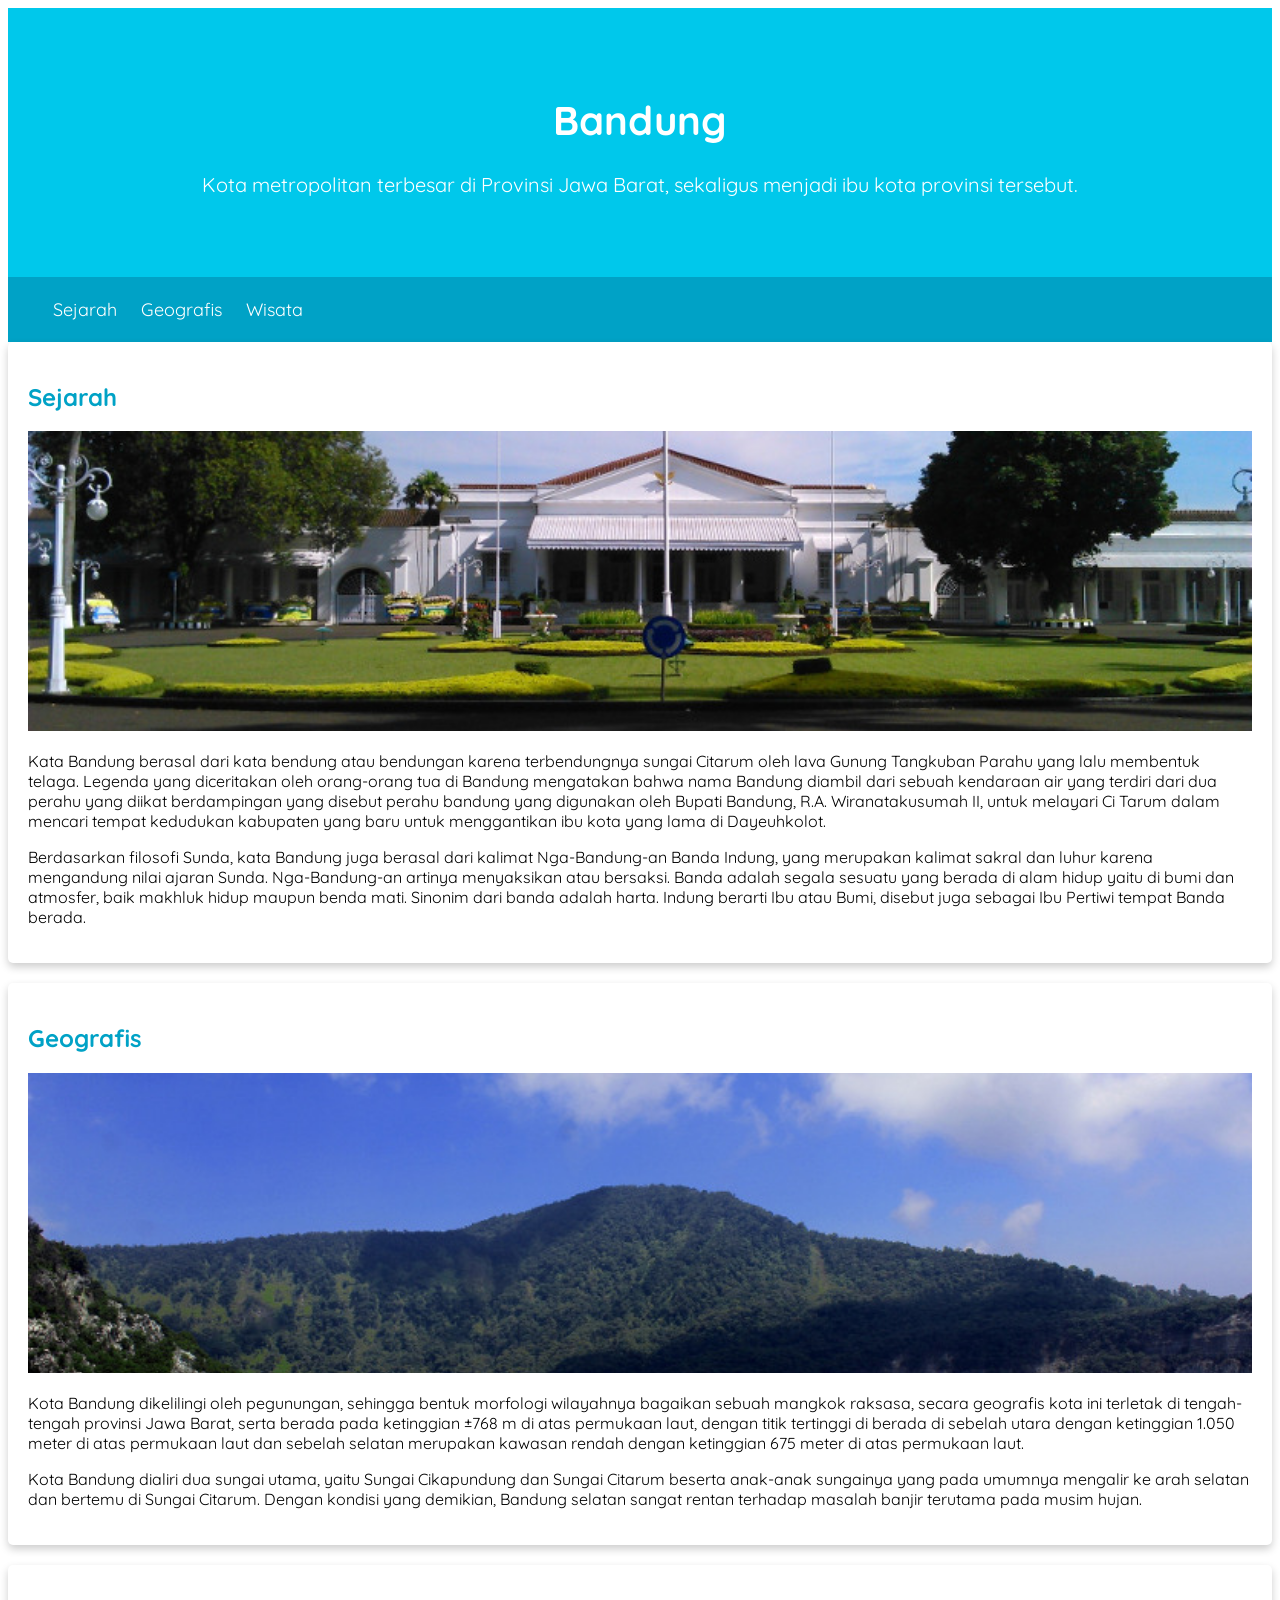
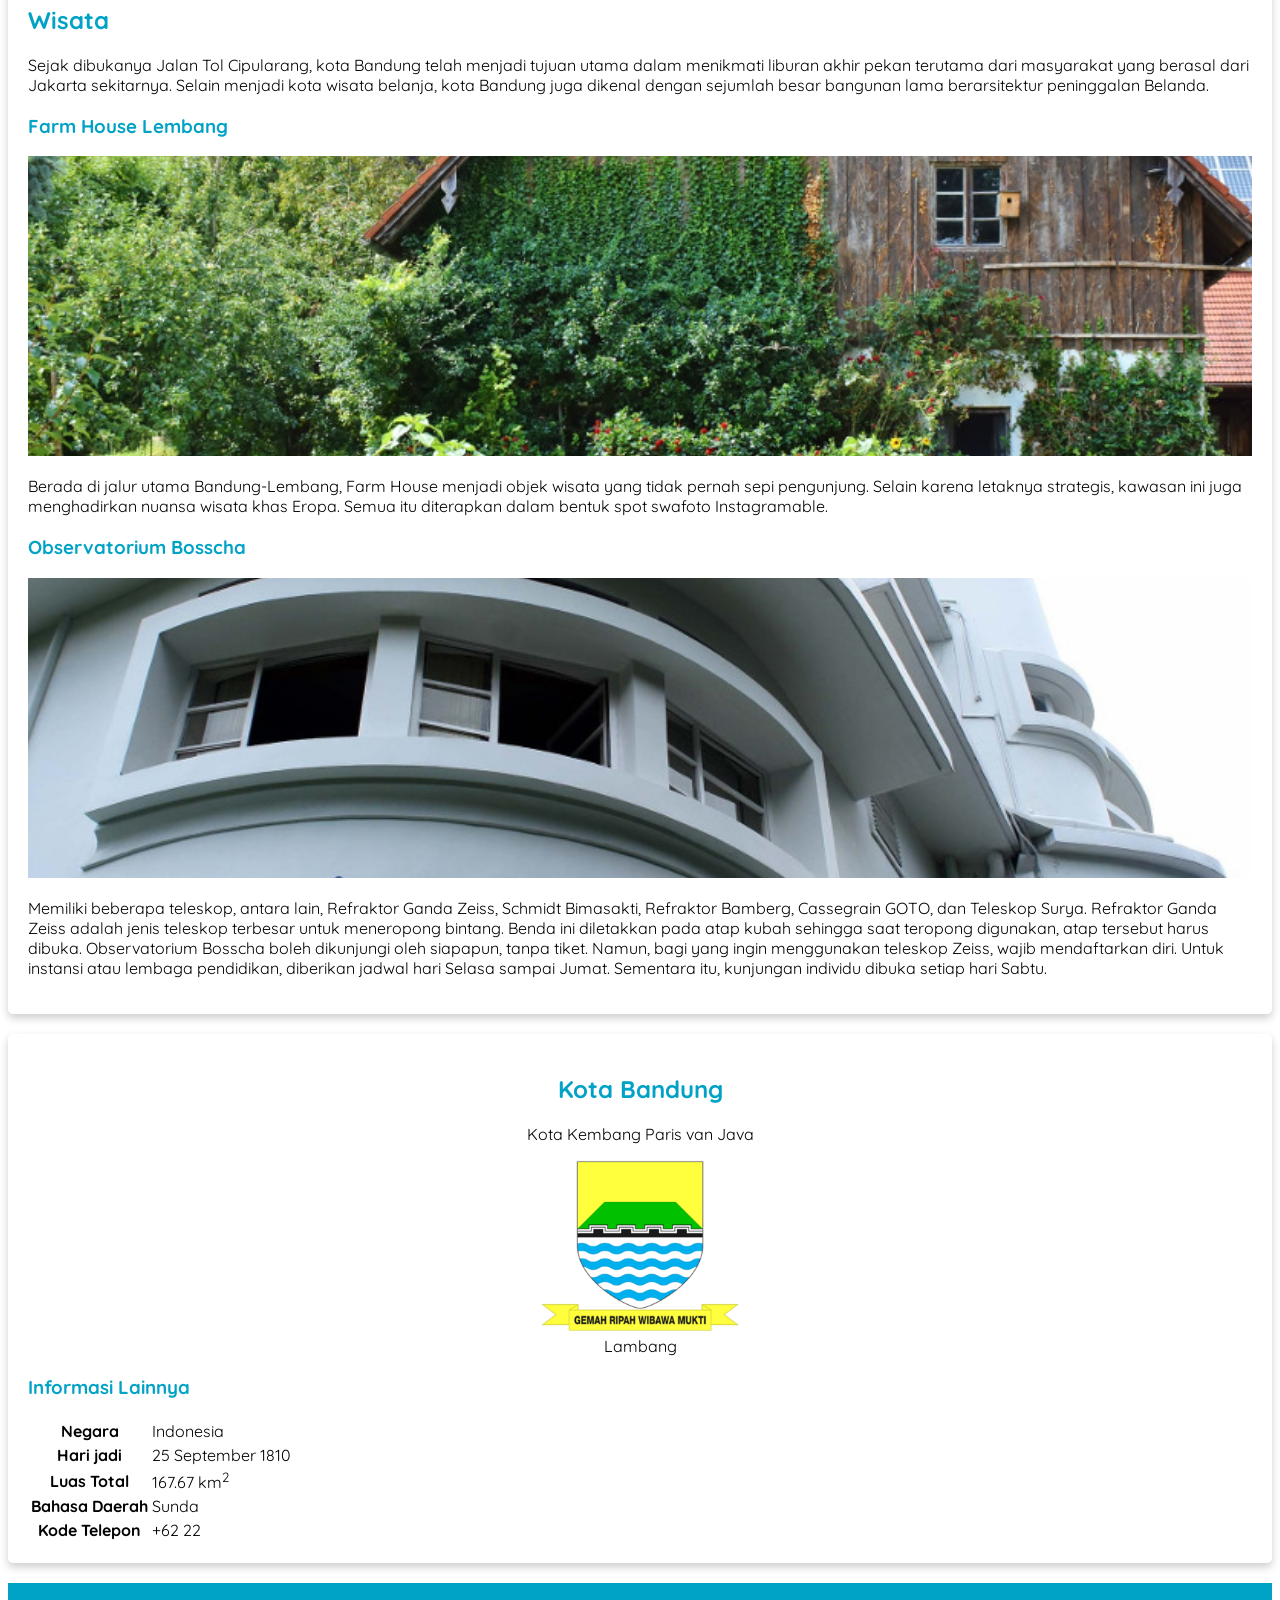
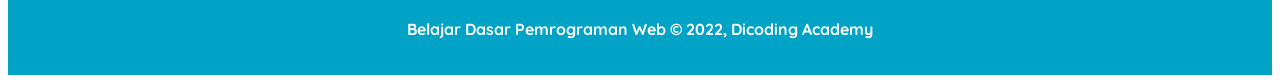
<file: css/index.html>
<!DOCTYPE html>
<html lang="en">

<head>
    <meta charset="UTF-8">
    <meta http-equiv="X-UA-Compatible" content="IE=edge">
    <meta name="viewport" content="width=device-width, initial-scale=1.0">
    <link rel="stylesheet" href="/css/assets/styles/style.css">
    <title>Document</title>
</head>

<body>

    <header>
        <div class="jumbotron">
            <h1>Bandung</h1>
            <p>Kota metropolitan terbesar di Provinsi Jawa Barat, sekaligus menjadi ibu kota provinsi tersebut.</p>
        </div>
        <nav>
            <ul>
                <li><a href="#sejarah">Sejarah</a></li>
                <li><a href="#geografis">Geografis</a></li>
                <li><a href="#wisata">Wisata</a></li>
            </ul>
        </nav>
    </header>

    <main>
        <div id="content">
            <article class="card" id="sejarah">
                <h2>Sejarah</h2>
                <img src="/css/assets/image/history.jpg" class="featured-image" alt="sejarah">
                <p>Kata Bandung berasal dari kata bendung atau bendungan karena terbendungnya sungai Citarum oleh lava Gunung Tangkuban Parahu yang lalu membentuk telaga. Legenda yang diceritakan oleh orang-orang tua di Bandung mengatakan bahwa nama Bandung diambil dari sebuah kendaraan air yang terdiri dari dua perahu yang diikat berdampingan yang disebut perahu bandung yang digunakan oleh Bupati Bandung, R.A. Wiranatakusumah II,
                untuk melayari Ci Tarum dalam mencari tempat kedudukan kabupaten yang baru untuk menggantikan ibu kota yang lama di Dayeuhkolot. </p>
         
                <p>Berdasarkan filosofi Sunda, kata Bandung juga berasal dari kalimat Nga-Bandung-an Banda Indung, yang merupakan kalimat sakral dan luhur karena mengandung nilai ajaran Sunda. Nga-Bandung-an artinya menyaksikan atau bersaksi. Banda adalah segala sesuatu yang berada di alam hidup yaitu di bumi dan atmosfer, baik makhluk hidup maupun benda mati. Sinonim dari banda adalah harta. Indung berarti Ibu atau Bumi, disebut juga sebagai Ibu Pertiwi tempat Banda berada.</p>
            </article>
         
            <article class="card" id="geografis">
                <h2>Geografis</h2>
                <img src="/css/assets/image/geografis.jpg" class="featured-image" alt="geografis">
                <p>Kota Bandung dikelilingi oleh pegunungan, sehingga bentuk morfologi wilayahnya bagaikan sebuah mangkok raksasa, secara geografis kota ini terletak di tengah-tengah provinsi Jawa Barat, serta berada pada ketinggian ±768 m di atas permukaan laut, dengan titik tertinggi di berada di sebelah utara dengan ketinggian 1.050 meter di atas permukaan laut dan sebelah selatan merupakan kawasan rendah dengan ketinggian 675 meter di atas permukaan laut.</p>
         
                <p>Kota Bandung dialiri dua sungai utama, yaitu Sungai Cikapundung dan Sungai Citarum beserta anak-anak sungainya yang pada umumnya mengalir ke arah selatan dan bertemu di Sungai Citarum. Dengan kondisi yang demikian, Bandung selatan sangat rentan terhadap masalah banjir terutama pada musim hujan.</p>
            </article>
         
            <article  class="card" id="wisata">
                <h2>Wisata</h2>
                <p>Sejak dibukanya Jalan Tol Cipularang, kota Bandung telah menjadi tujuan utama dalam menikmati liburan akhir pekan terutama dari masyarakat yang berasal dari Jakarta sekitarnya. Selain menjadi kota wisata belanja, kota Bandung juga dikenal dengan sejumlah besar bangunan lama berarsitektur peninggalan Belanda.</p>
                <section>
                    <h3>Farm House Lembang</h3>
                    <img src="/css/assets/image/farm-house.jpg" class="featured-image" alt="farm house">
                    <p>Berada di jalur utama Bandung-Lembang, Farm House menjadi objek wisata yang tidak pernah sepi pengunjung. Selain karena letaknya strategis, kawasan ini juga menghadirkan nuansa wisata khas Eropa. Semua itu diterapkan dalam bentuk spot swafoto Instagramable.</p>
                </section>
                <section>
                    <h3>Observatorium Bosscha</h3>
                    <img src="/css/assets/image/bosscha.jpg" class="featured-image" alt="bosscha">
                    <p>Memiliki beberapa teleskop, antara lain, Refraktor Ganda Zeiss, Schmidt Bimasakti, Refraktor Bamberg, Cassegrain GOTO, dan Teleskop Surya. Refraktor Ganda Zeiss adalah jenis teleskop terbesar untuk meneropong bintang. Benda ini diletakkan pada atap kubah sehingga saat teropong digunakan, atap tersebut harus dibuka. Observatorium Bosscha boleh dikunjungi oleh siapapun, tanpa tiket. Namun, bagi yang ingin menggunakan teleskop Zeiss, wajib mendaftarkan diri. Untuk instansi atau lembaga pendidikan, diberikan jadwal hari Selasa sampai Jumat. Sementara itu, kunjungan individu dibuka setiap hari Sabtu.</p>
                </section>
            </article>
        </div>

        <aside>
            <article class="profile card">
                <header>
                    <h2>Kota Bandung</h2>
                    <p>Kota Kembang Paris van Java</p>
                    <figure>
                        <img src="/css/assets/image/Bandung_badge.png">
                        <figcaption>Lambang</figcaption>
                    </figure>
                </header>
                <section>
                    <h3>Informasi Lainnya</h3>
                    <table>
                       <tr>
                          <th>Negara</th>
                          <td>Indonesia</td>
                       </tr>
                       <tr>
                          <th>Hari jadi</th>
                          <td>25 September 1810</td>
                       </tr>
                       <tr>
                          <th>Luas Total</th>
                          <td>167.67 km<sup>2</sup></td>
                       </tr>
                       <tr>
                          <th>Bahasa Daerah</th>
                          <td>Sunda</td>
                       </tr>
                          <tr>
                          <th>Kode Telepon</th>
                          <td>+62 22</td>
                       </tr>
                   </table>
                 </section>
            </article>
        </aside>
    </main>

    <footer>
        <p>Belajar Dasar Pemrograman Web &#169; 2022, Dicoding Academy</p>
    </footer>
</body>

</html>
</file>
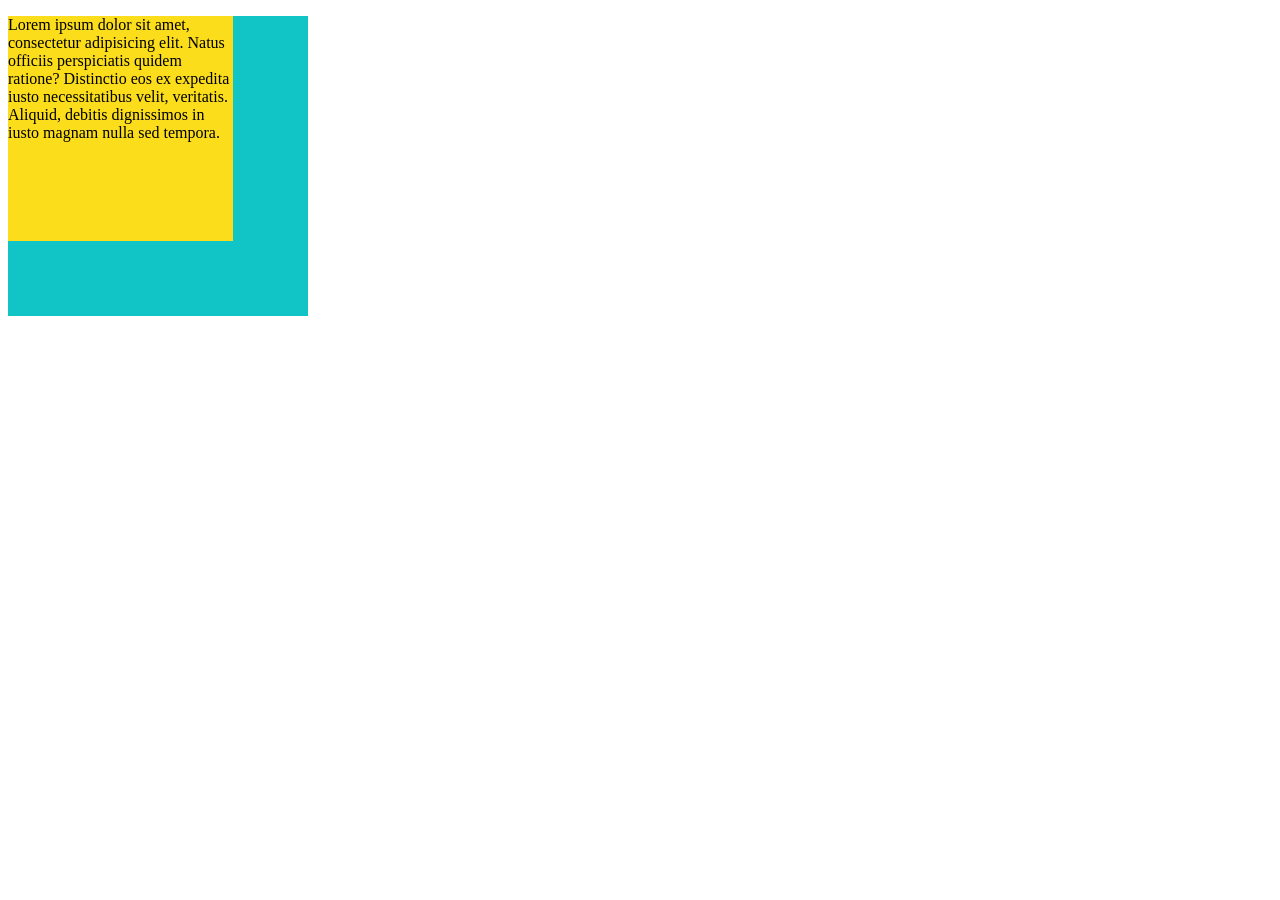
<file: css-boxmodel/box-dimension.html>
<!DOCTYPE html>
<html lang="en">
<head>
    <meta charset="UTF-8">
    <meta http-equiv="X-UA-Compatible" content="IE=edge">
    <meta name="viewport" content="width=device-width, initial-scale=1.0">
    <title>Box-dimension</title>
    <style>
        .box {
            width: 300px;
            height: 300px;
            background-color: #11c5c6;
        }
        p {
            height: 75%;
            width: 75%;
            background-color: #fbdd1c;
        }
    </style>
</head>
<body>
    <div class="box">
        <p>Lorem ipsum dolor sit amet, consectetur adipisicing elit. Natus officiis perspiciatis quidem ratione? Distinctio eos ex expedita iusto necessitatibus velit, veritatis. Aliquid, debitis dignissimos in iusto magnam nulla sed tempora.</p>
    </div>
</body>
</html>
</file>
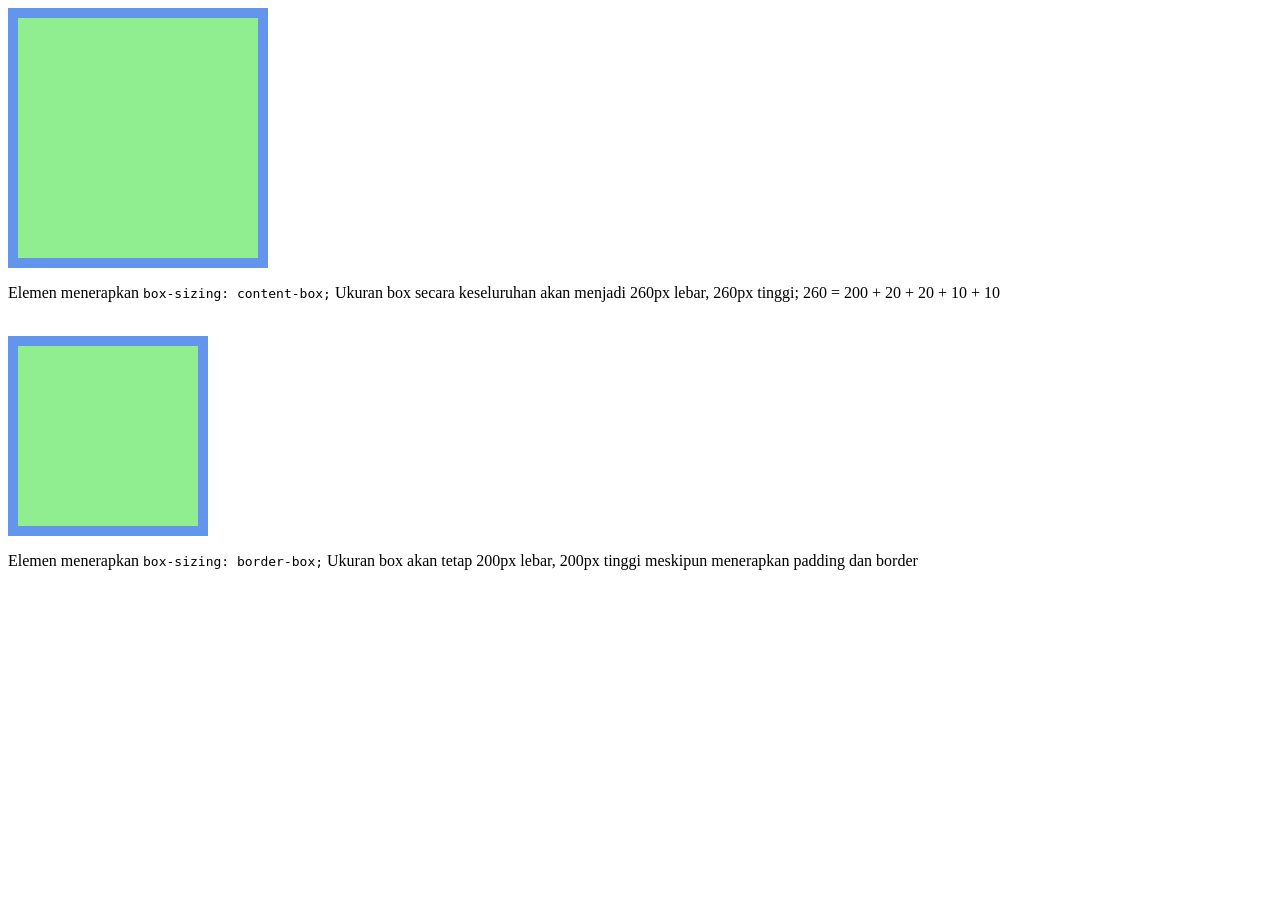
<file: css-boxmodel/box-sizing.html>
<!doctype html>
<html lang="en">
<head>
   <style>
       div {
           height: 200px;
           width: 200px;
           background-color: lightgreen;
           border: 10px solid cornflowerblue;
           padding: 20px;
       }
 
       .content {
           box-sizing: content-box;
       }
 
       .box {
           box-sizing: border-box;
       }
   </style>
</head>
<body>
<div class="content">
</div>
<p>Elemen menerapkan <code>box-sizing: content-box;</code> Ukuran box secara keseluruhan akan menjadi 260px lebar, 260px tinggi; 260 = 200 + 20 + 20 + 10 + 10</p>
<br>
<div class="box">
</div>
    <p>Elemen menerapkan <code>box-sizing: border-box;</code> Ukuran box akan tetap 200px lebar, 200px tinggi meskipun menerapkan padding dan border</p>
</body>
</html>
</file>
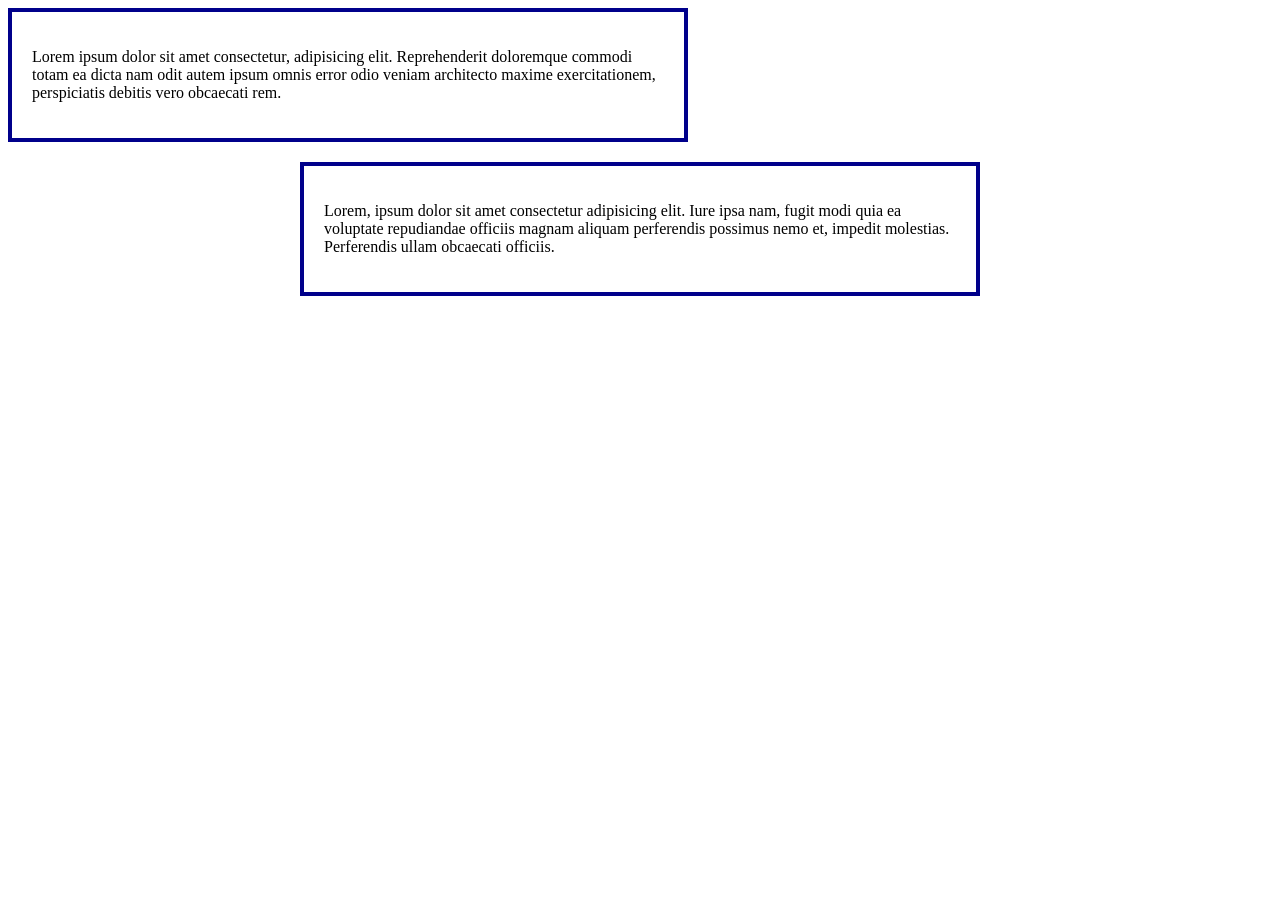
<file: css-boxmodel/centering-content.html>
<!DOCTYPE html>
<html lang="en">
<head>
    <title>Centering contetn</title>
    <style>
        .center {
            margin: 0 auto;
        }
        .box {
            width: 50%;
            border: 4px solid darkblue;
            padding: 20px;
            margin-bottom: 20px;
        }
    </style>
</head>
<body>
    <div class="box">
        <p>Lorem ipsum dolor sit amet consectetur, adipisicing elit. Reprehenderit doloremque commodi totam ea dicta nam odit autem ipsum omnis error odio veniam architecto maxime exercitationem, perspiciatis debitis vero obcaecati rem.</p>
    </div>
    <div class="box center">
        <p>Lorem, ipsum dolor sit amet consectetur adipisicing elit. Iure ipsa nam, fugit modi quia ea voluptate repudiandae officiis magnam aliquam perferendis possimus nemo et, impedit molestias. Perferendis ullam obcaecati officiis.</p>
    </div>
</body>
</html>
</file>
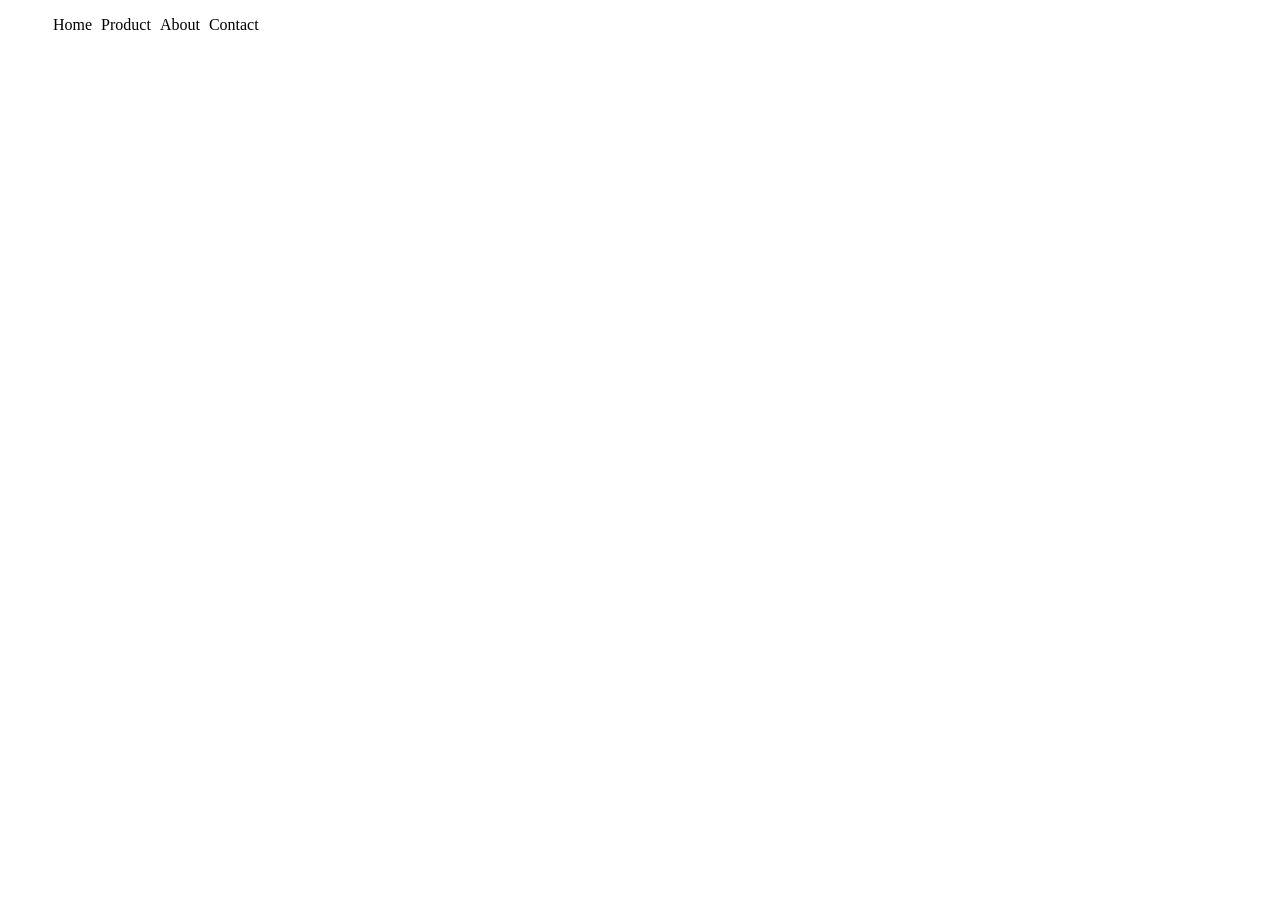
<file: css-boxmodel/display-roles.html>
<!DOCTYPE html>
<html lang="en">
<head>
    <title>Display Roles</title>
</head>
<style>
    li {
        display: inline;
        
        margin-left: 5px;
    }
</style>
<body>
    <ul>
        <li>Home</li>
        <li>Product</li>
        <li>About</li>
        <li>Contact</li>
    </ul>
</body>
</html>
</file>
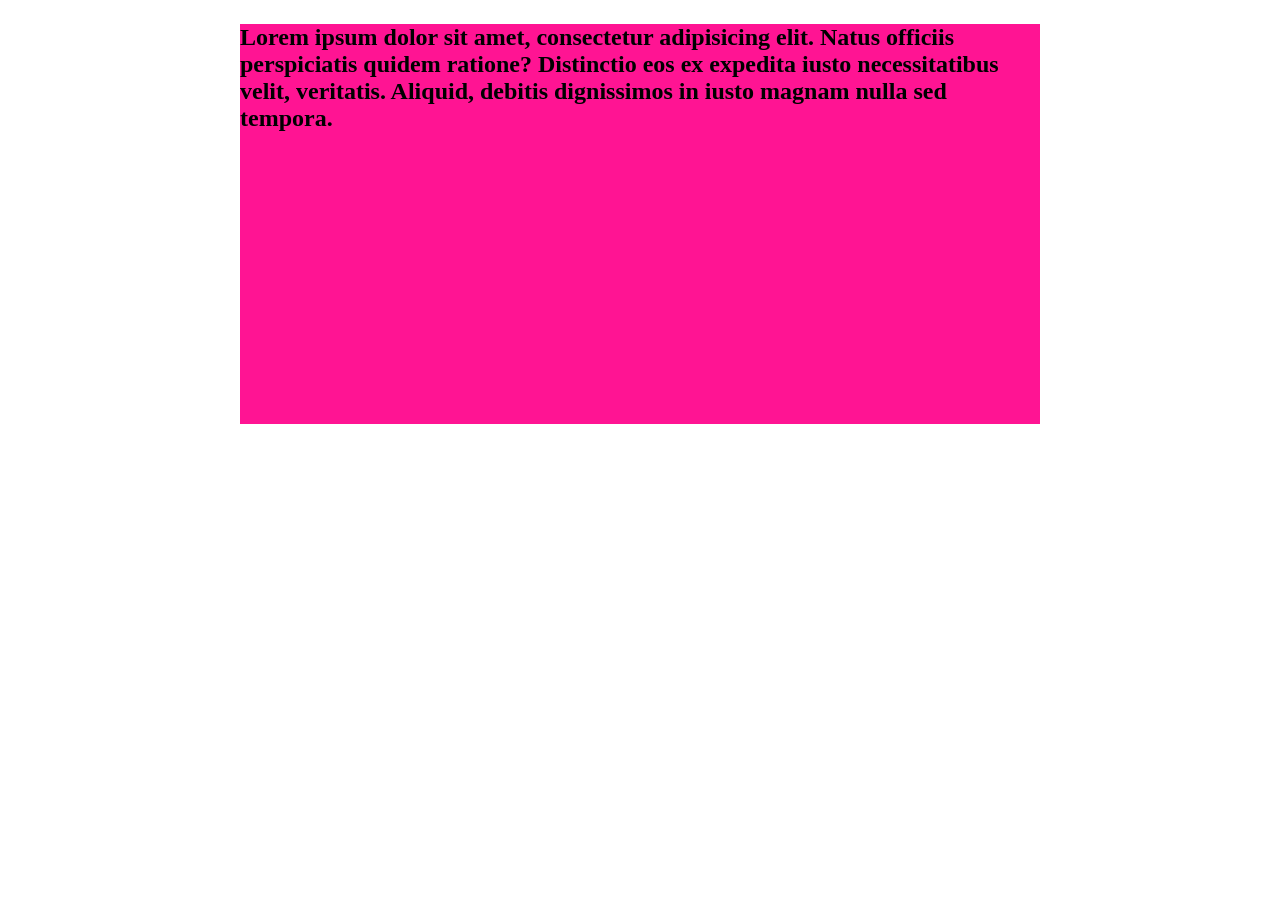
<file: css-boxmodel/limiting-dimension.html>
<!DOCTYPE html>
<html lang="en">
<head>
    <title>Limiting Dimension</title>
    <style>
        .content {
            max-width: 800px;
            height: 400px;
            margin: 0 auto;
            background-color: deeppink;
       } 
       p {
           font-size: 1.5em;
           font-weight: bold;
       }
    </style>
</head>
<body>
    <div class="content">
        <p>Lorem ipsum dolor sit amet, consectetur adipisicing elit. Natus officiis perspiciatis quidem ratione? Distinctio eos ex expedita iusto necessitatibus velit, veritatis. Aliquid, debitis dignissimos in iusto magnam nulla sed tempora.</p>
    </div>
</body>
</html>
</file>
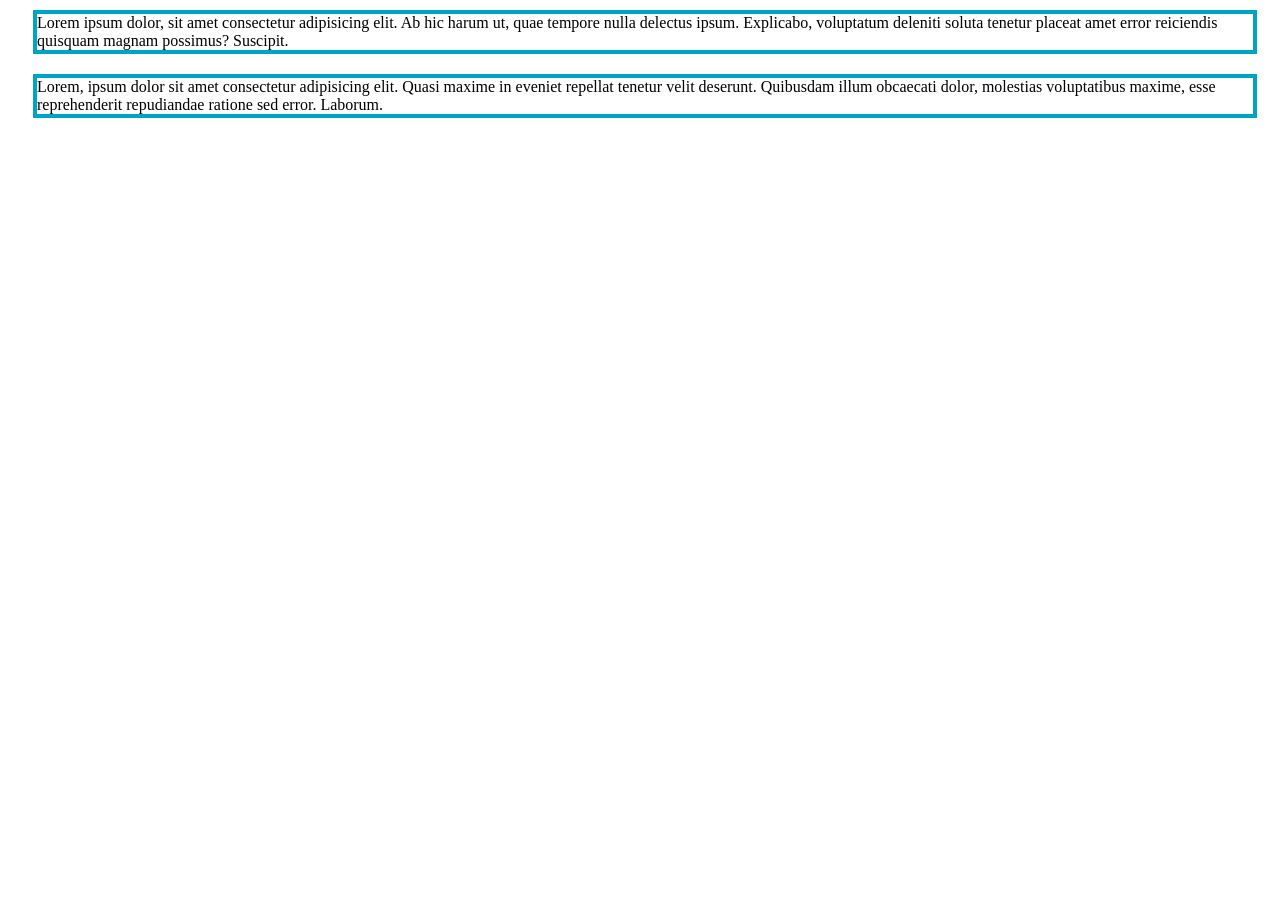
<file: css-boxmodel/margin.html>
<!DOCTYPE html>
<html lang="en">
<head>
    <meta charset="UTF-8">
    <meta http-equiv="X-UA-Compatible" content="IE=edge">
    <meta name="viewport" content="width=device-width, initial-scale=1.0">
    <title>Margin</title>
    <style>
        p {
            /* Kita dapat menentukan nilai margin yang berbeda untuk masing-masing sisi elemen dengan menggunakan: */
            margin-top: 10px;
            margin-right: 15px;
            margin-bottom: 20px;
            margin-left: 25px;
             border: 4px solid #00a2c6;

             /* menggunakan dua nilai saja untuk menentukan nilai margin vertikal dan horizontal*/
             /* margin: 10px 15px; top dan bottom bernilai 10px , left dan right bernilai 15px */
        }

        p.example {
            /* Tapi kita juga dapat menggunakan shorthand untuk menetapkan keempat nilai tersebut dalam satu properti */
            margin: 10px 15px 20px 25px;
            border: 4px solid #00a2c6;
        }

        
    </style>
</head>
<body>
    <p>Lorem ipsum dolor, sit amet consectetur adipisicing elit. Ab hic harum ut, quae tempore nulla delectus ipsum. Explicabo, voluptatum deleniti soluta tenetur placeat amet error reiciendis quisquam magnam possimus? Suscipit.</p>
    <p class="example">Lorem, ipsum dolor sit amet consectetur adipisicing elit. Quasi maxime in eveniet repellat tenetur velit deserunt. Quibusdam illum obcaecati dolor, molestias voluptatibus maxime, esse reprehenderit repudiandae ratione sed error. Laborum.</p>
</body>
</html>
</file>
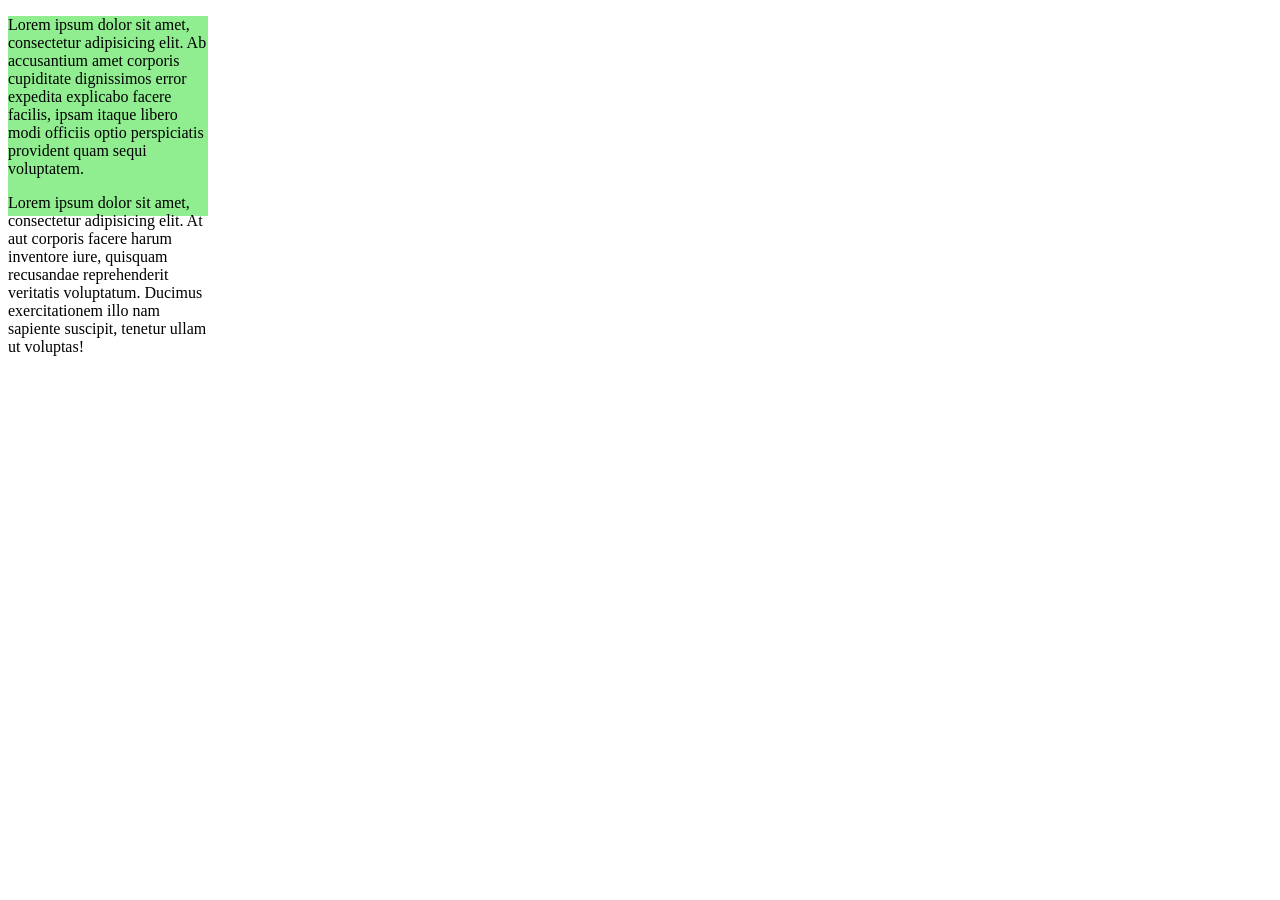
<file: css-boxmodel/overflowing-content.html>
<!doctype html>
    <html lang="en">
    <head>
       <style>
           div {
               height: 200px;
               width: 200px;
               background-color: lightgreen;
           }
       </style>
    </head>
    <body>
    <div>
       <p>Lorem ipsum dolor sit amet, consectetur adipisicing elit. Ab accusantium amet corporis cupiditate dignissimos error expedita explicabo facere facilis, ipsam itaque libero modi officiis optio perspiciatis provident quam sequi voluptatem.</p>
       <p>Lorem ipsum dolor sit amet, consectetur adipisicing elit. At aut corporis facere harum inventore iure, quisquam recusandae reprehenderit veritatis voluptatum. Ducimus exercitationem illo nam sapiente suscipit, tenetur ullam ut voluptas!</p>
    </div>
    </body>
    </html>
</file>
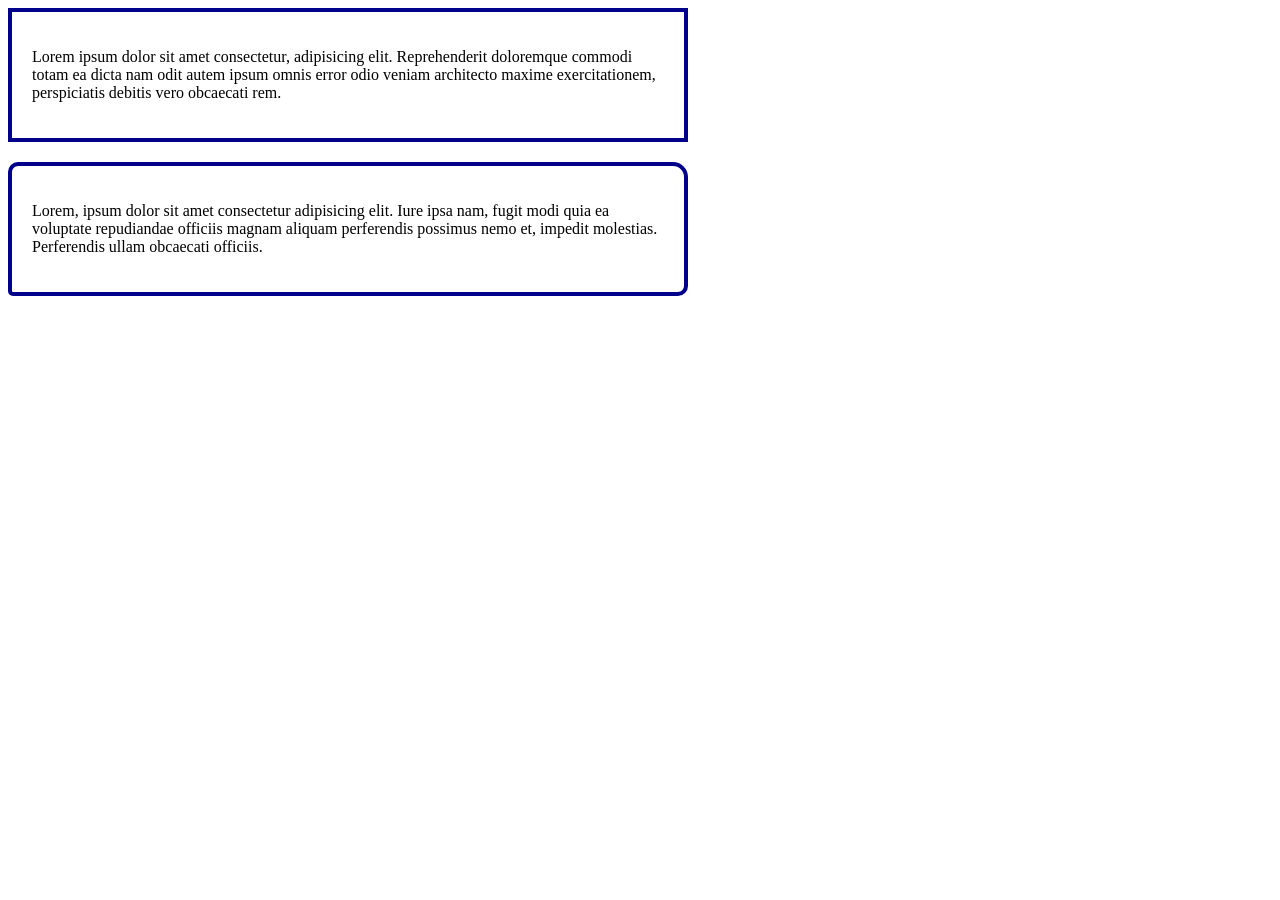
<file: css-boxmodel/rounded.html>
<!DOCTYPE html>
<html lang="en">
<head>
    <meta charset="UTF-8">
    <meta http-equiv="X-UA-Compatible" content="IE=edge">
    <meta name="viewport" content="width=device-width, initial-scale=1.0">
    <title>Border radius</title>
    <style>
         .box {
            width: 50%;
            border: 4px solid darkblue;
            padding: 20px;
            margin-bottom: 20px;
        }
        .rounded {
            border-radius: 10px;

            /* menrapkan tiap siku menggunakan property yang terpisah */
            
            border-top-right-radius: 5px;
            border-bottom-right-radius: 10px;
            border-bottom-left-radius: 5px;
            border-top-left-radius: 10px;

            /* menggunakan sorthand */
            border-radius: 10px 15px 10px 5px;
            
        }
    </style>
</head>
<body>
    <div class="box">
        <p>Lorem ipsum dolor sit amet consectetur, adipisicing elit. Reprehenderit doloremque commodi totam ea dicta nam odit autem ipsum omnis error odio veniam architecto maxime exercitationem, perspiciatis debitis vero obcaecati rem.</p>
    </div>
    <div class="box rounded">
        <p>Lorem, ipsum dolor sit amet consectetur adipisicing elit. Iure ipsa nam, fugit modi quia ea voluptate repudiandae officiis magnam aliquam perferendis possimus nemo et, impedit molestias. Perferendis ullam obcaecati officiis.</p>
    </div>
</body>
</html>
</file>
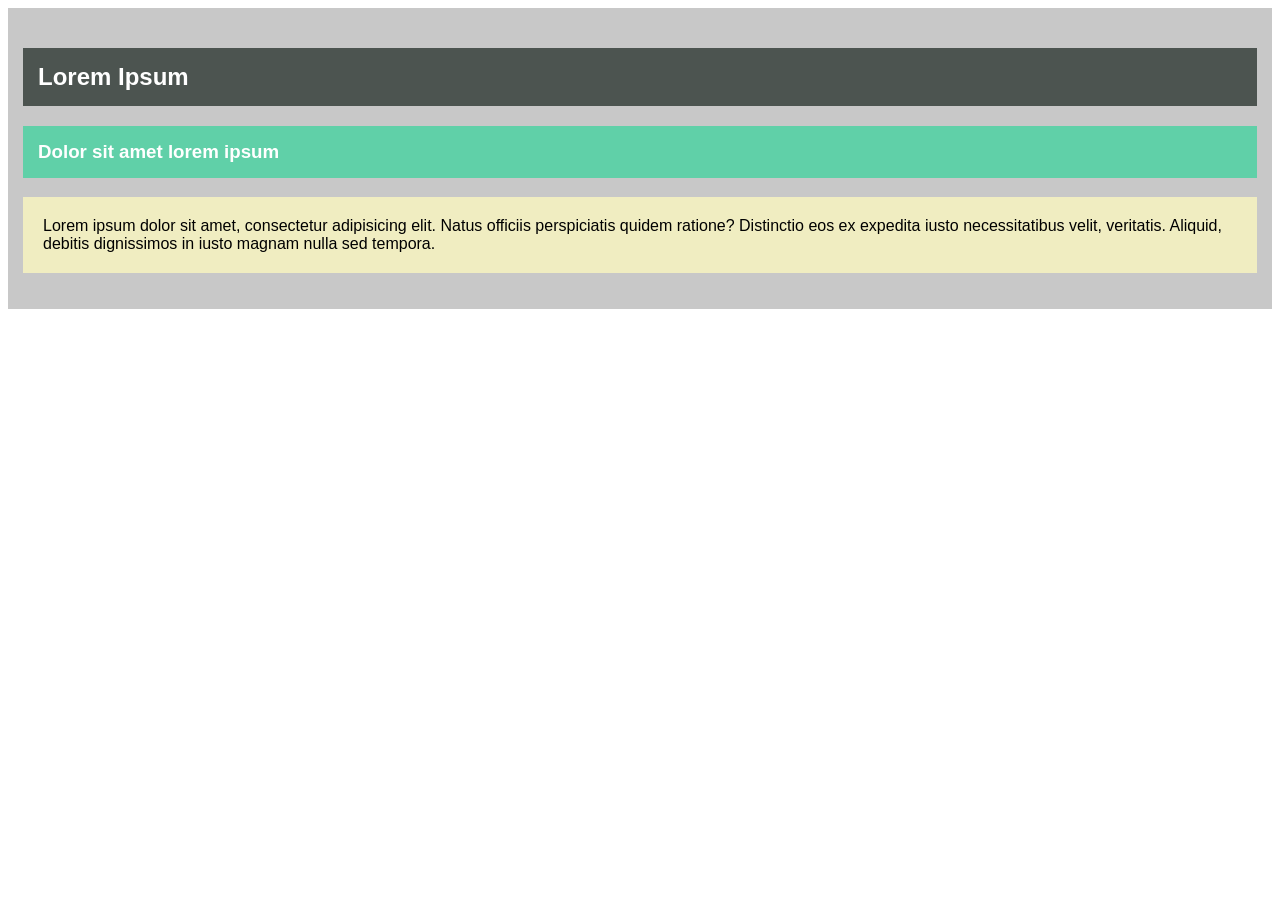
<file: css-formatting-text/text-color.html>
<!doctype html>
<html lang="en">
<head>
   <style>
       body {
           font-family: sans-serif;
       }
 
       div#content {
           background-color: rgb(200, 200, 200);
           padding: 20px 15px;
       }
 
       #content > h2 {
           background-color: #4c5450;
           padding: 15px;
           color: white;
       }
 
       #content > h3 {
           background-color: #60d0a8;
           padding: 15px;
           color: white;
       }
 
       #content > p {
           background-color: hsl(56, 62%, 85%);
           padding: 20px;
       }
   </style>
</head>
<body>
<div id="content">
   <h2>Lorem Ipsum</h2>
   <h3>Dolor sit amet lorem ipsum</h3>
   <p>Lorem ipsum dolor sit amet, consectetur adipisicing elit. Natus officiis perspiciatis quidem ratione? Distinctio eos ex expedita iusto necessitatibus velit, veritatis. Aliquid, debitis dignissimos in iusto magnam nulla sed tempora.</p>
</div>
</body>
</html>
</file>
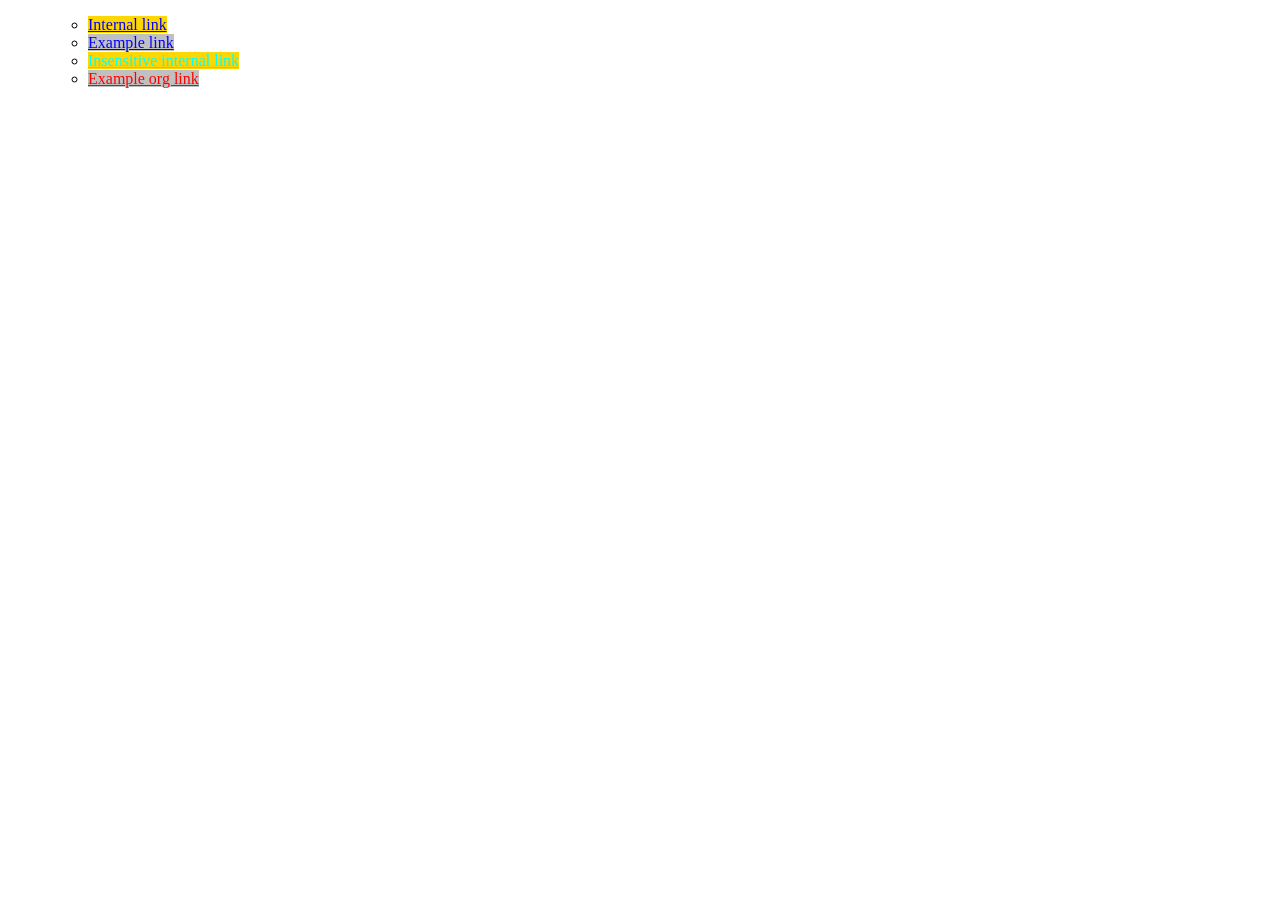
<file: css-selector/attribute-selector.html>
<!doctype html>
<html lang="en">
<head>
   <title>Judul Dokumen</title>
   <style>
       /* <a> element yang menerapkan href attribut */
       a[href] {
           color: blue;
       }
 
       /* <a> element yang menerapkan nilai pada href dengan awalan "#" */
       a[href^="#"] {
           background-color: gold;
       }
 
       /* <a> element yang menerapkan nilai pada href yang mengandung teks "example" */
       a[href*="example"] {
           background-color: silver;
       }
 
       /* <a> element yang menerapkan nilai pada href yang mengandung teks "insensitive" tidak mementingkan huruf kapital*/
       a[href*="insensitive" i] {
           color: cyan;
       }
 
       /* <a> element yang menerapkan nilai pada href dengan akhiran ".org" */
       a[href$=".org"] {
           color: red;
       }
   </style>
</head>
<body>
<ul>
   <ul>
       <li><a href="#internal">Internal link</a></li>
       <li><a href="http://example.com">Example link</a></li>
       <li><a href="#InSensitive">Insensitive internal link</a></li>
       <li><a href="http://example.org">Example org link</a></li>
   </ul>
</ul>
</body>
</html>
</file>
<file: css/assets/styles/style.css>
@import url('https://fonts.googleapis.com/css2?family=Quicksand:wght@400;700&display=swap');

body {
    font-family: 'Quicksand', sans-serif;

} 

nav {
    background-color: #00a2c6;
    padding: 5px;
}

nav a {
    font-size: 18px;
    font-weight: 400;
    text-decoration: none;
    color: white;
}

nav a:hover {
    font-weight: bold;
}

nav li {
    display: inline;
    list-style-type: none;
    margin-right: 20px;
}

h2, h3 {
    color: #00a2c6;;
}

footer {
    padding: 20px;
    color: white;
    background-color: #00a2c6;
    text-align: center;
    font-weight: bold;
}

.profile header {
    text-align: center;
}

/* mentepkan ukuran gambar */
.featured-image {
    width: 100%;
    max-height: 300px;
    object-fit: cover;
    object-position: center;
}

/* mengatur logo */
.profile img {
    width: 200px;
}

/* membuat card */
.card {
    box-shadow: 0 4px 8px 0 rgba(0, 0, 0, 0.2);
    border-radius: 5px;
    margin-bottom: 20px;
    padding: 20px;
}

/* Menerapkan Jumbotron dan Navigasi pada header */
.jumbotron {
    padding: 60px;
    background-color: #00c8eb;
    text-align: center;
    font-size: 20px;
    color: white;

}
</file>
